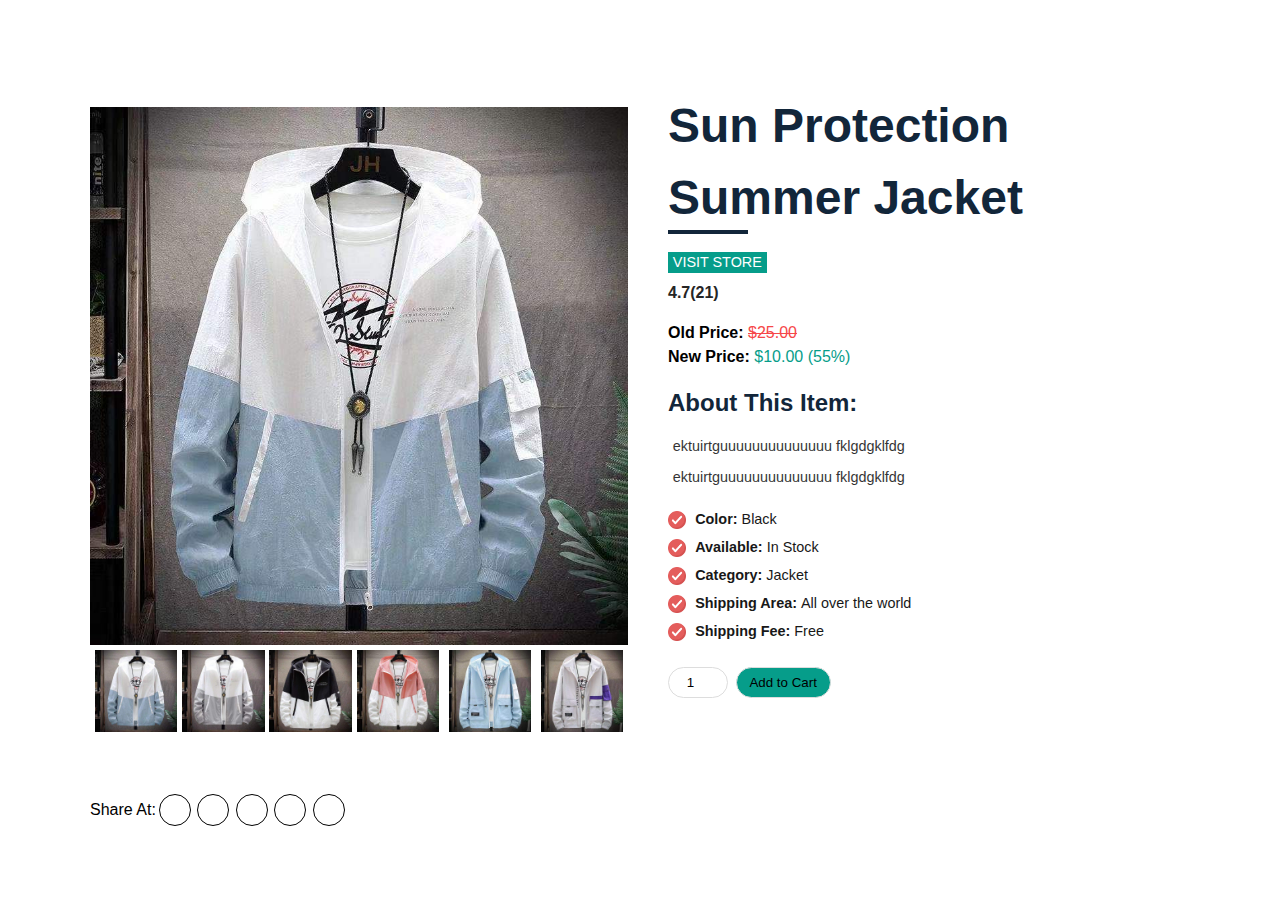
<file: Trail-1/Detail_men_1.html>
﻿<!DOCTYPE html>

<html lang="en" xmlns="http://www.w3.org/1999/xhtml">
<head>
    <meta charset="utf-8" />
    <meta http-equiv="X-UA-Compatible" content="IE=edge"/>
    <title> Detail </title>
    <meta name="viewport" content="width=device-width", initial-scale="1"/>
    <link rel="stylesheet" href="css/styleDeMen1.css" />
    <link rel="stylesheet" href="https://cdnjs.cloudflare.com/ajax/libs/font-awesome/5.15.3/css/all.min.css" integrity="sha512-iBBXm8fW90+nuLcSKlbmrPcLa0OT92xO1BIsZ+ywDWZCvqsWgccV3gFoRBv0z+8dLJgyAHIhR35VZc2oM/gI1w==" crossorigin="anonymous" />
</head>
<body>
    <div class="card-wrapper">
        <div class="card">
            <!--card-left------->
            <div class="product-imgs">
                <div class="img-display">
                    <div class="img-showcase">
                        
                        <img src="assets/men_1.1.jpg" alt="Summer Jacket" />
                        <img src="assets/men_1.2.jpg" alt="Summer Jacket" />
                        <img src="assets/men_1.3.jpg" alt="Summer Jacket" />
                        <img src="assets/men_1.4.jpg" alt="Summer Jacket" />
                        <img src="assets/men_1.5.jpg" alt="Summer Jacket" />
                        <img src="assets/men_1.6.jpg" alt="Summer Jacket" />

                    </div>
                </div>
                <div class="img-select">
                    <div class="img-item">
                        <a href="#" data-id="1">
                            <img src="assets/men_1.1.jpg" alt="jacket image" />
                        </a>
                    </div>
                    <div class="img-item">
                        <a href="#" data-id="2">
                            <img src="assets/men_1.2.jpg" alt="jacket image" />
                        </a>
                    </div>
                    <div class="img-item">
                        <a href="#" data-id="3">
                            <img src="assets/men_1.3.jpg" alt="jacket image" />
                        </a>
                    </div>
                    <div class="img-item">
                        <a href="#" data-id="4">
                            <img src="assets/men_1.4.jpg" alt="jacket image" />
                        </a>
                    </div>
                    <div class="img-item">
                        <a href="#" data-id="5">
                            <img src="assets/men_1.5.jpg" alt="jacket image" />
                        </a>
                    </div>
                    <div class="img-item">
                        <a href="#" data-id="6">
                            <img src="assets/men_1.6.jpg" alt="jacket image" />
                        </a>
                    </div>
                </div>
            </div>
            <!--card right----------------->
            <div class="product-content">
                <h2 class="product-title"> Sun Protection Summer Jacket</h2>
                <a href="men.html" class="product-link">Visit Store</a>
                <div class="product-rating">
                    <i class="fas fa-star"></i>
                    <i class="fas fa-star"></i>
                    <i class="fas fa-star"></i>
                    <i class="fas fa-star"></i>
                    <i class="fas fa-star-half-alt"></i>
                    <span>4.7(21)</span>


                </div>
                <div class="product-price">
                    <p class="last-price">Old Price: <span>$25.00</span></p>
                    <p class="new-price">New Price: <span>$10.00 (55%)</span></p>
                </div>
                <div class="product-detail">
                    <h2> about this item: </h2>
                    <p> ektuirtguuuuuuuuuuuuuu
                    fklgdgklfdg</p>
                    <p>
                        ektuirtguuuuuuuuuuuuuu
                        fklgdgklfdg
                    </p>
                    <ul>
                        <li>Color: <span>Black</span></li>
                        <li>Available: <span>In Stock</span></li>
                        <li>Category: <span>Jacket</span></li>
                        <li>Shipping Area: <span>All over the world</span></li>
                        <li>Shipping Fee: <span>Free</span></li>
                        
                    </ul>
                </div>
                <div class="purchase-info">
                    <input type="number" min="0" value="1"/>
                    <button type="button" class="btn">
                        Add to Cart <i class="fas fa-shopping-cart"></i>
                    </button>
                  
                </div>
            </div>
            <div class="social-links">
                <p>Share At: </p>
                <a href="#">
                    <i class="fab fa-facebook-f"></i>
                </a>
                <a href="#">
                    <i class="fab fa-twitter"></i>
                </a>
                <a href="#">
                    <i class="fab fa-instagram"></i>
                </a>
                <a href="#">
                    <i class="fab fa-whatsapp"></i>
                </a>
                <a href="#">
                    <i class="fab fa-pinterest"></i>
                </a>
            </div>

        </div>
    </div>
</body>
    
</html>
</file>
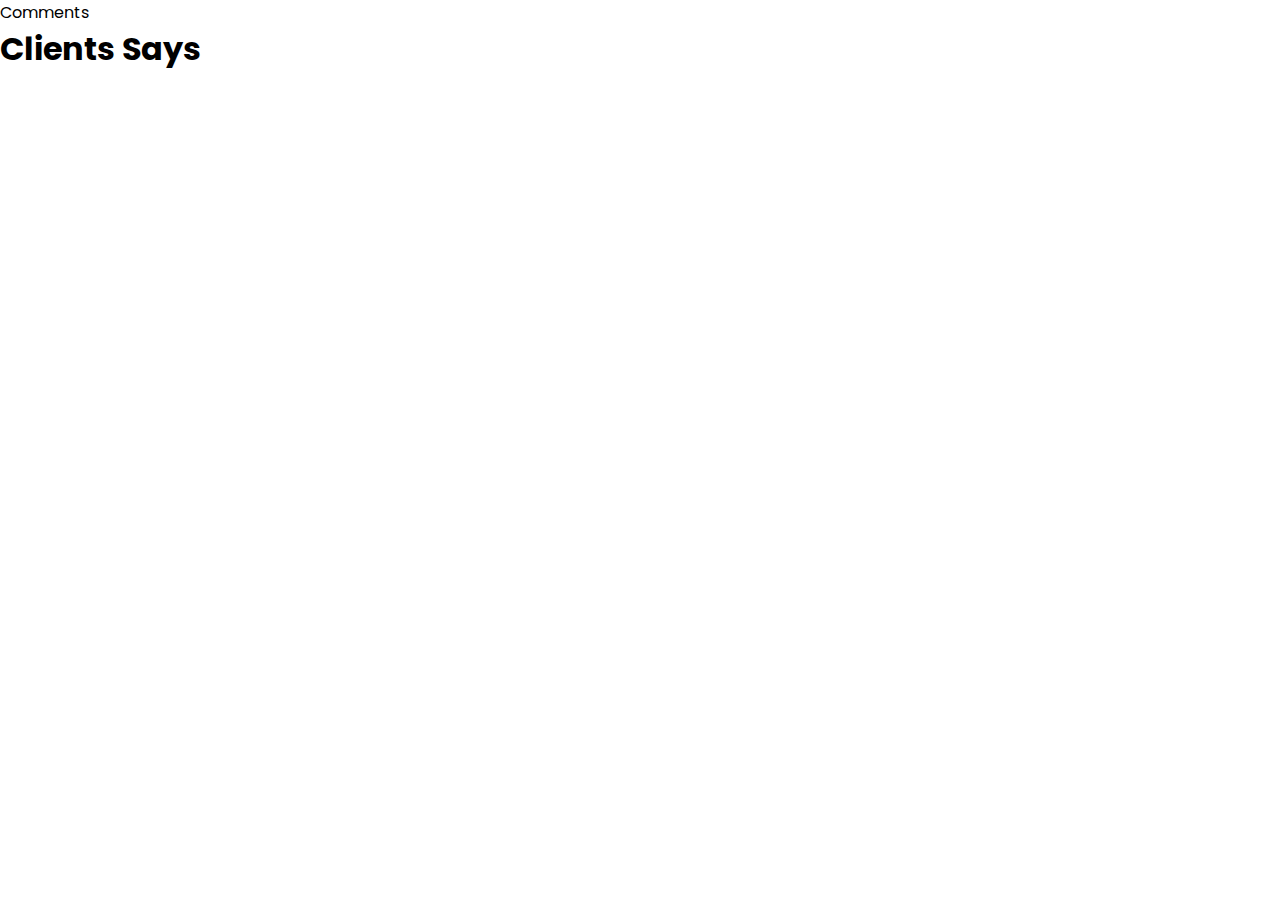
<file: Trail-1/review.html>
﻿<!DOCTYPE html>

<html lang="en" xmlns="http://www.w3.org/1999/xhtml">
<head>
    <meta charset="utf-8" />
    <title>Customer Review</title>
    <!--Style Sheet---------->
    <link rel="stylesheet" href="css/review.css" />
    <!--fav-Icon------>
    <link rel="shortcut icon" href="assets/fav-icon.png" />
    <!--poppins-font-family---------->
    <link rel="preconnect" href="https://fonts.gstatic.com" />
    <link href= "https://fonts.googleapis.com/css2?family=Poppins:ital,wght@0,100;0,200;0,300;0,400;0,500;0,600;0,700;0,800;0,900;1,100;1,200;1,300;1,400;1,500;1,600;1,700;1,800;1,900&display=swap" rel="stylesheet" />
  
</head>
<body>
    <!--Reviews----------------->
    <section id=" reviews ">
        <!-----heading-->
        <div class="review-heading">
            <span>Comments</span>
            <h1>Clients Says</h1>
        </div>
    </section>
</body>
</html>
</file>
<file: Trail-1/css/styleDeMen1.css>
﻿@import url('https://fonts.googleapis.com/css2?family=Poppins:ital,wght@0,100;0,200;0,300;0,400;0,500;0,600;0,700;0,800;0,900;1,100;1,200;1,300;1,400;1,500;1,600;1,700;1,800;1,900&display=swap');

*{
    box-sizing: border-box;
    padding: 0;
    margin: 0;
    font-family: '0pen Sans', sans-serif;
}
body
{
    line-height: 1.5;
}
.card-wrapper{
    max-width: 1100px;
    margin: 0 auto;
}
img{
    width: 100%;
    display: block;
}
.img-display{
    overflow: hidden;
}
.img-showcase{
    display: flex;
    width: 100%;
    transition: all 0.5s ease;
}
.img-showcase img{
    min-width: 100%;
}
.img-select{
    display: flex;
}
.img-item{
    margin: 0.3rem;
}
.img-item:nth-child(1),
.img-item:nth-child(2),
.img-item:nth-child(3){
    margin-right: 0;
}
.img-item:hover{
    opacity: 0.8;
}
.product-content{
    padding: 2rem 1rem;
}
.product-title{
    font-size: 3rem;
    text-transform: capitalize;
    font-weight: 700;
    position: relative;
    color: #12263a;
    margin: 1rem 0;
}
.product-title::after{
    content: "";
    position: absolute;
    left: 0;
    bottom: 0;
    height: 4px;
    width: 80px;
    background: #12263a;
}
.product-link {
    text-decoration: none;
    text-transform: uppercase;
    font-weight: 400;
    font-size: 0.9rem;
    display: inline-block;
    margin-bottom: 0.5rem;
    background: #069d8a;
    color: #fff;
    padding: 0 0.3rem;
    transition: all 0.5s ease;
}
.product-link:hover{
    opacity: 0.9;
}
.product-rating{
    color: #ffc107;
}
.product-rating span{
    font-weight: 600;
    color: #252525;
}
.product-price{
    margin: 1rem 0;
    font-size: 1rem;
    font-weight: 700;
}
.product-price span{
    font-weight: 400;
}
.last-price span{
    color: #f64749;
    text-decoration: line-through;
}
.new-price span{
    color: #069d8a;
}
.product-detail h2{
    text-transform: capitalize;
    color: #12263a;
    padding-bottom: 0.6rem;
}
.product-detail p{
    font-size: 0.9rem;
    padding: 0.3rem;
    opacity: 0.8;
}
.product-detail ul{
    margin: 1rem 0;
    font-size: 0.9rem;
}
.product-detail ul li{
    margin: 0;
    list-style: none;
    background: url(checked.png) left center no-repeat;
    background-size: 18px;
    padding-left: 1.7rem;
    margin: 0.4rem 0;
    font-weight:600;
    opacity: 0.9;
}
.product-detail ul li span{
    font-weight: 400;
}
.purchase-info{
    margin: 1.5rem 0;
}
.purchase-info input,
.purchase-info .btn{
    border: 1.5px solid #ddd;
    border-radius: 25px;
    text-align: center;
    padding: 0.45rem 0.8rem;
    outline: 0;
    margin-right: 0.2rem;
    margin-bottom: 1rem;
}
.purchase-info input{
    width: 60px;
}
.product-info .btn{
    cursor: pointer;
    color: #fff;
}
.purchase-info .btn:first-of-type{
    background: #069d8a;
}
.purchase-info .btn:hover{
    opacity: 0.9;
}
.social-links{
    display: flex;
    align-items: center;
}
.social-links a{
    display: flex;
    align-items: center;
    justify-content: center;
    width: 32px;
    height: 32px;
    color: #000;
    border: 1px solid #000;
    margin: 0 0.2rem;
    border-radius: 50%;
    text-decoration: none;
    font-size: 0.8rem;
    transition: all 0.5s ease;
}
.social-links a:hover{
    background: #000;
    border-color: transparent;
    color: #fff;
}
@media screen and (min-width: 992px){
    .card{
        display: grid;
        grid-template-columns: repeat(2, 1fr);
        grid-gap: 1.5rem;
    }
    .card-wrapper{
        height: 100vh;
        display: flex;
        justify-content: center;
        align-items: center;
    }
    .product-imgs{
        display: flex;
        flex-direction: column;
        justify-content: center;
    }
    .product-content {
        padding-top: 0; 
    }
}
</file>
<file: Trail-1/css/review.css>
﻿@import url('https://fonts.googleapis.com/css2?family=Poppins:ital,wght@0,100;0,200;0,300;0,400;0,500;0,600;0,700;0,800;0,900;1,100;1,200;1,300;1,400;1,500;1,600;1,700;1,800;1,900&display=swap');
*{
    margin: 0px;
    padding: 0px;
    font-family: poppins;
    box-sizing: border-box;
}
a{
    text-decoration: none;
}
#reviews{

}
body
{
}
</file>
